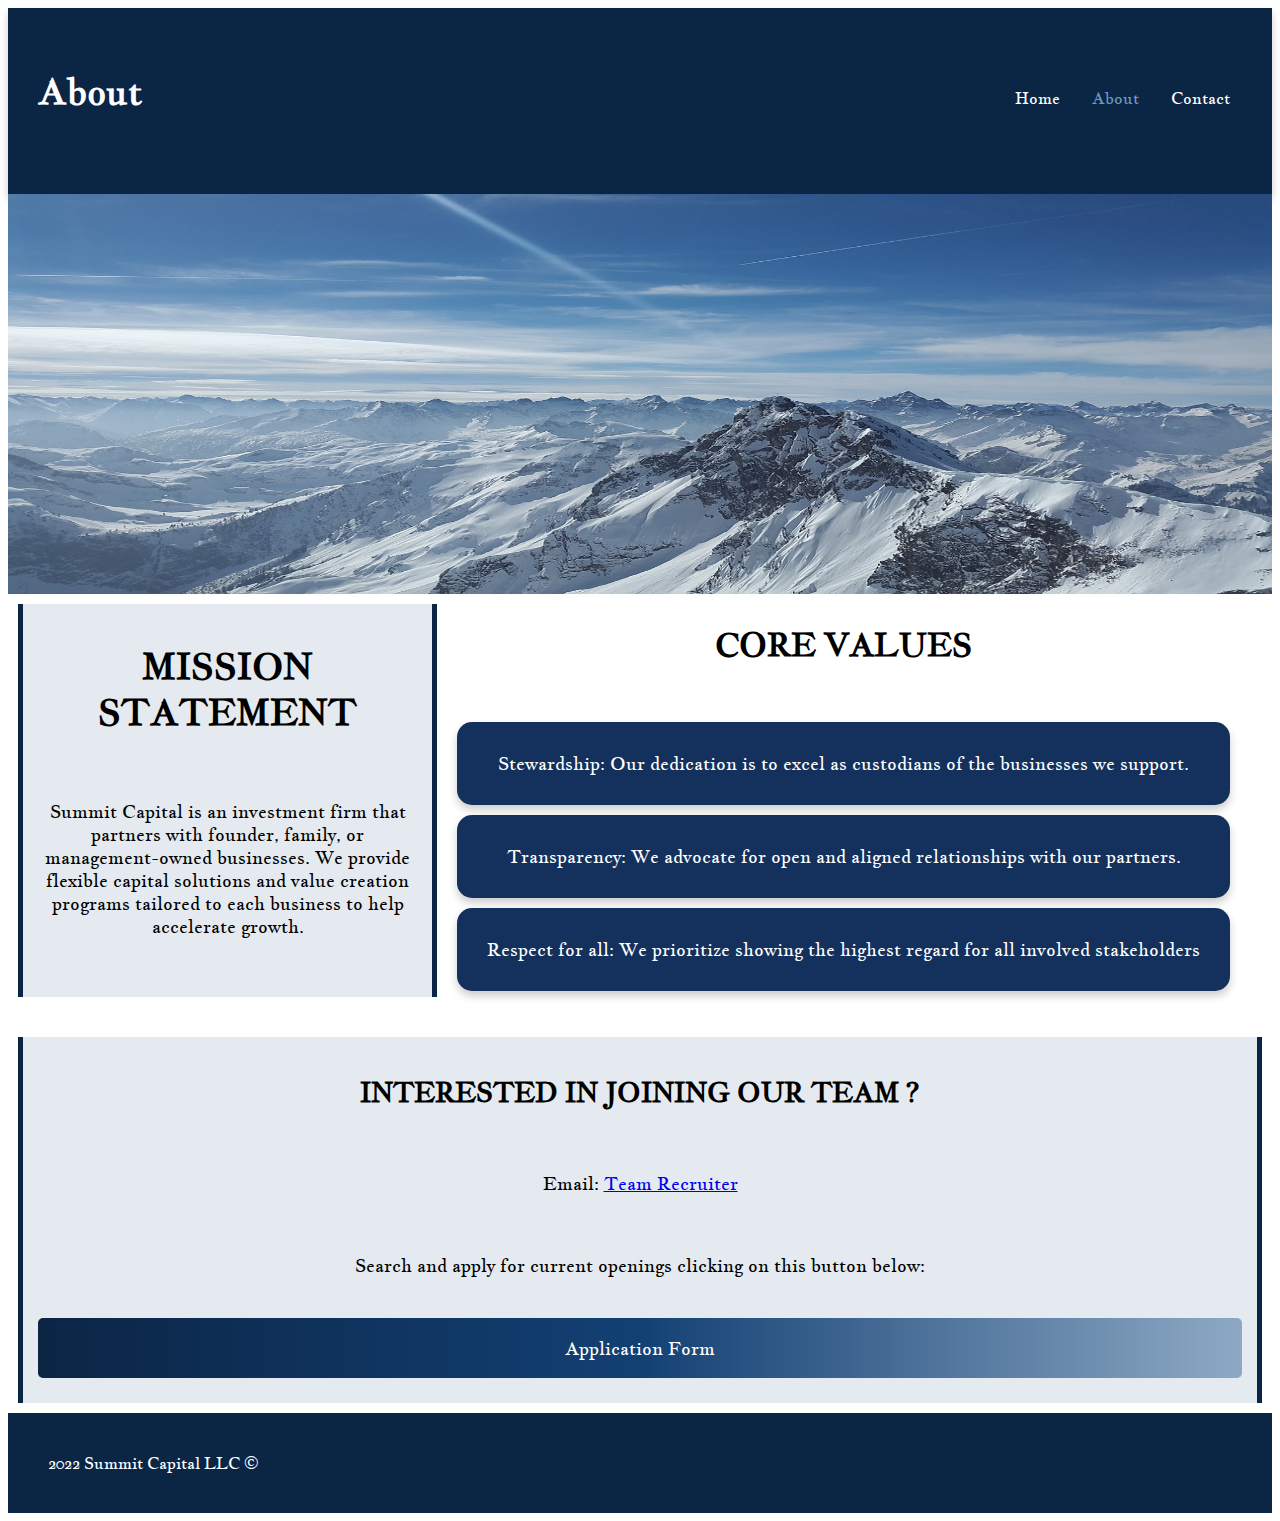
<file: about.html>
<!DOCTYPE HTML>
<html lang="en">
<head>
    <meta charset="UTF-8">
    <meta name="viewport" content="width=device-width, initial-scale=1.0">
    <title>Document</title>
    <!--- put font link here-->
    <link rel="stylesheet" href="about.css">
    <link rel="preconnect" href="https://fonts.googleapis.com">
<link rel="preconnect" href="https://fonts.gstatic.com" crossorigin>
<link href="https://fonts.googleapis.com/css2?family=Cormorant+Garamond:ital,wght@0,300;0,400;0,500;0,600;0,700;1,300;1,400;1,500;1,600;1,700&family=Jacques+Francois&family=Libre+Baskerville:ital,wght@0,400;0,700;1,400&family=Playfair+Display:ital,wght@0,400..900;1,400..900&family=Sedan:ital@0;1&display=swap" rel="stylesheet">
</head>
<body>
    <header>
        <div class="h1"><h2>About</h2></div>
        
        <div class="nav-bar">
            <nav>
                <ul>
                    <li><a class="nav-link" href="index.html">Home</a></li>
                    <li><a class="nav-link" href="about.html"  style="color:#6c9bc2;">About</a></li>
                    <li><a class="nav-link" href="contact.html">Contact</a></li>
                  </ul>

            </nav>
        </div>
        
    </header>
    
        <div class= "wrapper-class">
            <main>
            <div class="img-container">
                <img src="mountains_stretch.jpg" alt="mountain">        
            </div>
            <section class="main-text">
                <div class="ms-cv-wrapper">
                    <div class="about-text">
                        <div class="mission-statement">
                            <h1>MISSION STATEMENT</h1>
                            <br>
                           
                            <p> Summit Capital is an investment firm that partners with founder, family, or management-owned businesses. 
                                We provide flexible capital solutions and value creation programs tailored to each business to help accelerate growth. 
                            </p>
                        </div>
                       
                    </div> 
                    <div class="core-values">
                        <h1>CORE VALUES</h1>
                        <br>
                        <ul>
                                <li>Stewardship: Our dedication is to excel as custodians of the businesses we support.</li>
                                <li>Transparency: We advocate for open and aligned relationships with our partners.</li>
                                <li>Respect for all: We prioritize showing the highest regard for all involved stakeholders</li>
                            
                        </ul>
                
                        
                    </div>
                </div>

                <br>
                <div class="team">
                    <h2>INTERESTED IN JOINING OUR TEAM ?</h2>
                    <br>
                    <p>Email: <a href= "mailto:rexrok@unc.edu">Team Recruiter</a></p>
                    <br>

                    <p>Search and apply for current openings clicking on this button below:</p>
                    <br>
                    <button type="submit">Application Form</button>
                </div>
            </section>
        </main>
        </div>
    
    <footer>
       
            2022 Summit Capital LLC &copy;
          
    </footer>
</body>
</html>
</file>
<file: about.css>
*{
   
    font-family: "Jacques Francois", serif;
   
}

header{
    padding: 30px 20px 20px 20px;
    background: #0B2545;
    display: flex;
    justify-content: space-between;
    align-content: center;
    box-shadow:  0px 5px 8px 0 rgba(0, 0, 0, 0.2) ;
  

 
    
 
    
}

header .h1{
    color: white;
    padding-bottom: 30px;
    padding-left: 10px;
    font-size: 1.5rem;
    text-align: center;
}
header .image-container img {
    max-height: 100px;
   
  }
  .image-container{
    padding-left: 80px;
  }

  .image-container img {
    max-width: 100%;
    width: auto;
    border-radius: 50px;
    
    border: solid 2px white;
    max-height: 100%;
    overflow: hidden;
  }
 .about-text{
    font-size: large;
    border-top: 2px solid #000;
    padding: 15px;
    margin: 10px;
    background-color: #e4eaef;
    text-align: center;
  
}
.about-text h2{
    margin: 10px;
}
.core-values ul{
  padding: 0;
}
.core-values ul li{
    font-size: large;
    display: flex;
    flex-direction: column;
    align-content: center;
    text-align: center;
    background-color: #13315C  ;
    color: white;
    box-shadow:  0px 5px 8px 0 rgba(0, 0, 0, 0.2) ;

    border-radius:15px ;
    padding: 30px;
    margin: 10px;

    
    
    
}
.core-values ul li:hover{
    transform: scale(1.1);
    transition: 350ms ease;
  }

.core-values h1{
    margin-top: 30px;
    text-align: center;
}

.nav-bar ul {
  list-style: none;
  width: 100%;
  text-align: center;
  padding-right: 40px;

}
.nav-bar a:hover {
    text-decoration: underline;
    color: #6c9bc2;
    
  }

.nav-bar a{
  text-decoration: none;
  padding: 0.7em 1em;
  color: white;
  width: 100%;
  display: block;
}
.img-container img{
    width: 100%;
    height: 100%;
    object-position: center;
   
}

.img-container{
  box-shadow: 0 0 0 0 rgba(0, 0, 0, 0.2);
  max-width: 100%;
  height: 400px;

  
  max-height: 100%;
}
.team{
    font-size: large;
    border-top: 2px solid #000;
    padding: 15px;
    margin: 10px;
    background-color: #e4eaef;
    text-align: center;
  
}
.team h1{
    margin:50px;
}
.team button {
    padding: 19px 39px 18px 39px;
    color: #fff;
    background: linear-gradient(to right,#0B2545 , #134074, #8DA9C4);
    font-size: 18px;
    text-align: center;
    font-style: normal;
    border-radius: 5px;
    border: none;
    width: 100%;
    margin-bottom: 10px;
    transition: all 2s;
    
  }
  
  
  
  
.team button:hover,
.team button:focus {
    background:  #0B2545;
    color: white;
    
  }
  .team button a{
    text-decoration: none;
    color:white;
  }
  footer{

  color:white;
  padding: 40px;
  background-color: #0B2545;
  font-size: medium;
  }
  
  @media screen and (min-width: 768px) {
    /* begin making ms and cv horizontally oriented */
    .ms-cv-wrapper{
        display: flex;
    }
    .about-text{
        max-width: 30%;
        border-top: none;
        border-left: 5px solid #0B2545;
        border-right:5px solid #0B2545;

    }
    .img-container img{
        
        height: 100%;
        


    }
  
    .about-text .mission-statement{
        display: flex;
        flex-direction: column;
        align-content: end;
    }
    .team{
        border-top:none;
        border-left: 5px solid #0B2545;
        border-right:5px solid #0B2545;

    }
    .nav-bar ul {
        display: flex;
        flex-direction: row;
        padding: 1.4rem;
    }

   
    }
</file>
